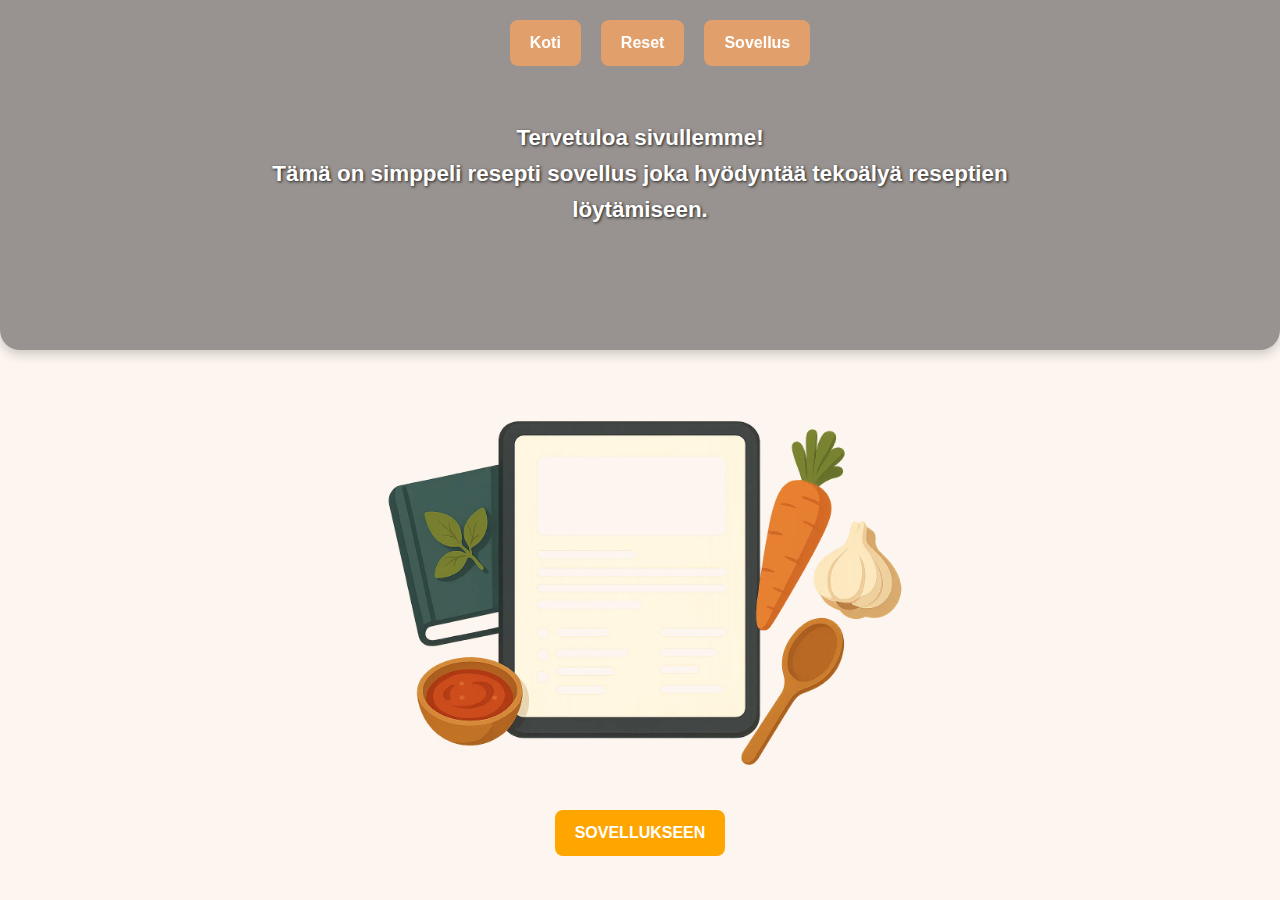
<file: index.html>
<!DOCTYPE html>
<html lang="fi">
  <head>
    <meta charset="UTF-8" />
    <meta name="viewport" content="width=device-width, initial-scale=1.0" />
    <title>Resepti sovellus</title>
    <link rel="stylesheet" href="style.css" />
    <link rel="preconnect" href="https://fonts.googleapis.com" />
    <link rel="preconnect" href="https://fonts.gstatic.com" crossorigin />
    <link href="https://fonts.googleapis.com/css2?family=Noto+Sans&display=swap" rel="stylesheet" />
  </head>

  <body>
    <header class="hero-banner">
      <div class="hamburger" onclick="toggleMenu()">
        &#9776;
      </div>
      <nav class="hero-nav" id="navMenu">
        <ul>
          <li><a href="index.html">Koti</a></li>
          <li><a href="#" onclick="location.reload()">Reset</a></li>
          <li><a href="app.html">Sovellus</a></li>
        </ul>
      </nav>
      <div class="hero-content">
        <h1 class="otsikko">
          Tervetuloa sivullemme!<br />
          Tämä on simppeli resepti sovellus joka hyödyntää tekoälyä reseptien löytämiseen.
        </h1>
      </div>
    </header>

    <main>
      <img class="logo" src="logo2.jpg" alt="logo" />
      <a class="sovellus" href="app.html">SOVELLUKSEEN</a>
    </main>

    <script src="script.js" defer></script>
  </body>
</html>
</file>
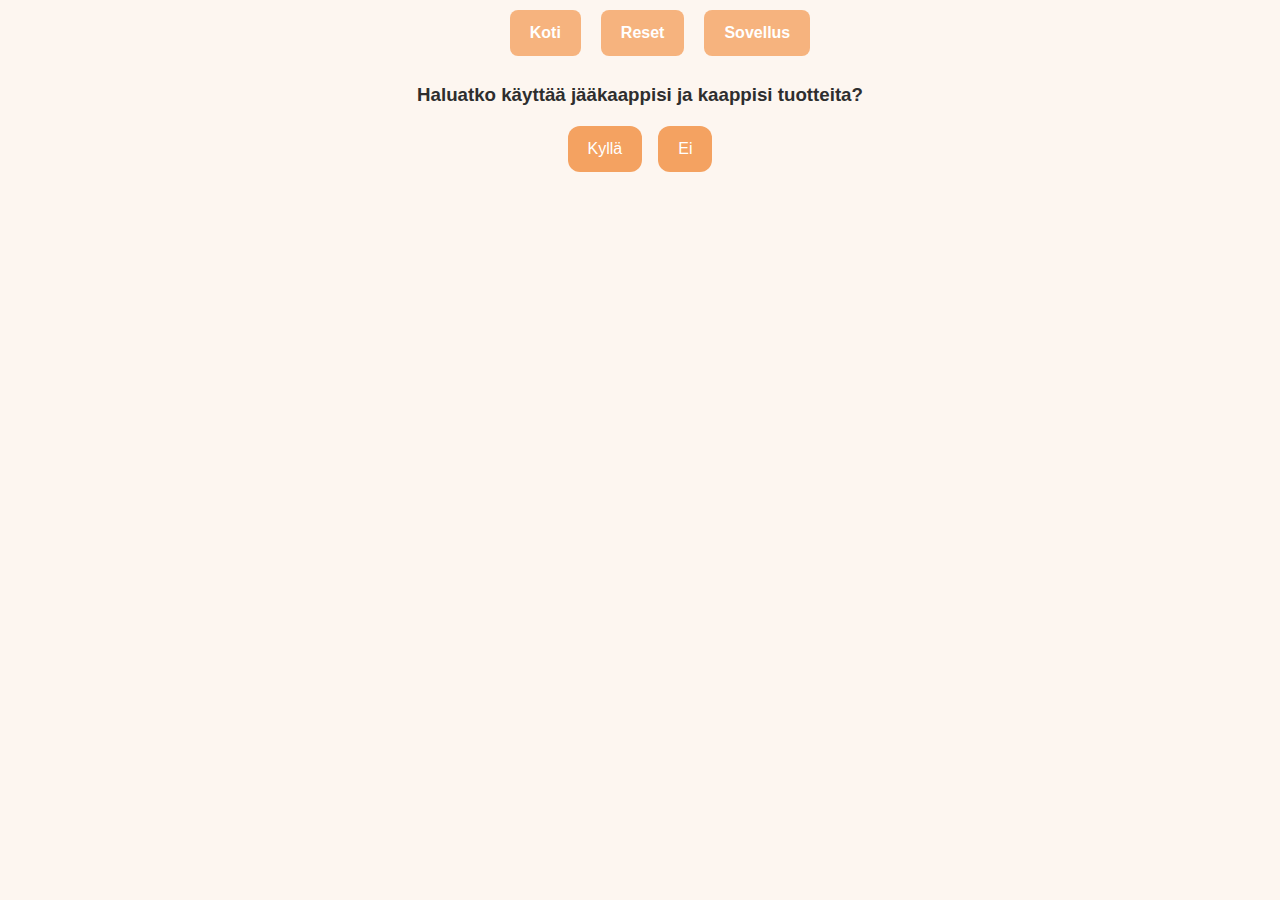
<file: app.html>
<!DOCTYPE html>
    <html lang="fi">
        <head>
            <meta charset="UTF-8">
            <meta name="viewport" content="width=device-width, initial-scale=1.0">
            <title>Resepti sovellus</title>
            <link rel="stylesheet" href="style.css">
            <link rel="preconnect" href="https://fonts.googleapis.com">
            <link rel="preconnect" href="https://fonts.gstatic.com" crossorigin>
            <link href="https://fonts.googleapis.com/css2?family=Noto+Sans:ital,wght@0,100..900;1,100..900&display=swap" rel="stylesheet">
        </head> 
        <body>
            <header>
                <div class="hamburger" onclick="toggleMenu()">
                    &#9776;
                </div>
                <nav class="appNav" id="navMenu">
                    <ul>
                        <li><a href="index.html">Koti</a></li>
                        <li><a href="#" onclick="location.reload()">Reset</a></li>
                        <li><a href="app.html">Sovellus</a></li>    
                    </ul>
                </nav>
            </header>

            <main>
                
                <h3>Haluatko käyttää jääkaappisi ja kaappisi tuotteita?</h3>

                <div class="kysymys">
                    <input type="radio" name="jaakaappiSisalto" value="yes" id="radioYes">
                    <label for="radioYes">Kyllä</label>
                    <input type="radio" name="jaakaappiSisalto" value="no" id="radioNo">
                    <label for="radioNo">Ei</label>
                </div>

                <div id="Ksisalto" class="hidden">
                        <textarea name="tuote" id="tuote" placeholder="Listaa kaappiesi tuotteet"></textarea>
                        <label for="tuote"></label>
                </div>
                
                <h3 id="otsikkoEsisalto" class="hidden">Minkä laista ruokaa haluat</h3>
                <div id="Esisalto" class="hidden">   
                    <input type="radio" id="valinta1" name="vaihtoehto" value="liha">
                    <label for="valinta1">Liha</label>
                
                    <input type="radio" id="valinta2" name="vaihtoehto" value="kevyt">
                    <label for="valinta2">Kevyt</label>
                
                    <input type="radio" id="valinta3" name="vaihtoehto" value="salaatti">
                    <label for="valinta3">Salaatti</label>
                
                    <input type="radio" id="valinta4" name="vaihtoehto" value="vege">
                    <label for="valinta4">Vege</label>   
                </div>

                <div id="slidebar" class="hidden">
                    <h3 class="aika">Kuinka paljon aikaa kokata</h3>
                    <label for="aika" id="aikaaKokata"> </label>
                        <span>15 min</span>
                        <input type="range" id="aika" name="aika" min="15" max="120" step="5">
                        <span>120min</span>
                        <h3>Valittu aika: <span id="aikaArvo">70</span> min</h3>
                </div>

                <div id="allergiat" class="hidden">
                    <label for="esteet"></label>
                    <textarea name="allergia" id="allergia" placeholder="Listaa allergiat"></textarea>
                </div>

                <button id="haku" class="hidden">Hae reseptit</button>

                <div id="vastaus" class="hidden"></div>

            </main>
            <script src="env.js"></script>
            <script src="script.js"></script>
        </body>
    </html>
</file>
<file: style.css>
/* Reset ja perusasetus */
* {
    margin: 0;
    padding: 0;
    box-sizing: border-box;
  }
  
  body {
    font-family: 'Segoe UI', sans-serif;
    background-color: #fdf6f0;
    min-height: 100vh;
    color: #1a1a1a;
    line-height: 1.6;
    text-align: center;
  }
  
  /* Navigaatio */
  nav {
    padding: 10px;
    top: 0;
    width: 100%;
    position: fixed;
    z-index: 1000;   
  }
  
  nav ul {
    list-style: none;
    display: flex;
    justify-content: center;
    gap: 20px;
  }
  
  nav ul li a { 
    display: inline-block;
    background-color: rgba(244, 162, 97, 0.8);
    padding: 10px 20px;
    border-radius: 8px;
    font-weight: bold;
    text-decoration: none;
    color: white;
  }
  
  .menu-toggle {
    display: none;
    font-size: 30px;
    color: white;
    cursor: pointer;
    padding: 0 20px;
  }
  
  /* Responsiivinen navigaatio */
  @media (max-width: 768px) {
    #nav-lista {
      display: none;
      flex-direction: column;
      align-items: center;
      background-color: #333;
      padding: 10px 0;
    }
  
    #nav-lista li {
      margin: 10px 0;
    }
  
    #nav-lista.show {
      display: flex;
    }
  
    .menu-toggle {
      display: block;
    }
  }
  
  /* Header esim. taustakuvan kanssa */
  header {
    background-position: center;
    color: white;
    padding: 20px 20px 60px 20px;
    text-align: center;
  }

  .hero-banner {
    position: relative;
    height: 350px;
    background-image: url('https://images.unsplash.com/photo-1504674900247-0877df9cc836?auto=format&fit=crop&w=1600&q=80');
    background-size: cover;
    background-position: center;
    border-radius: 0 0 20px 20px;
    overflow: hidden;
    box-shadow: 0 4px 12px rgba(0, 0, 0, 0.2);
    margin-bottom: 40px;
  }

  .hero-banner::after {
    content: "";
    position: absolute;
    inset: 0;
    background: rgba(0, 0, 0, 0.4);
    z-index: 0;
  }

  .hero-nav ul {
    list-style: none;
    display: flex;
    gap: 20px;
    padding: 10px 20px;
    border-radius: 12px;
  }

  .hero-nav ul li a {
    color: white;
    font-weight: bold;
    text-decoration: none;
  }
  

.hero-content {
  position: relative;
  z-index: 1;
  text-align: center;
  color: white;
  padding-top: 100px;
  text-shadow: 1px 1px 3px rgba(0, 0, 0, 0.8);
}

.hero-content .otsikko {
  font-size: 1.4rem;
  line-height: 1.6;
  margin: 0 auto;
  max-width: 800px;
  color: white;
}
  
  /* Logo */
  .logo {
    display: block;
    max-width: 600px;
    margin: 30px auto 10px auto;
  }
  
  /* Päälaatikko */
  .container {
    background-color: #fff;
    max-width: 700px;
    width: 90%;
    margin: 140px auto 40px auto;
    padding: 2rem;
    border-radius: 16px;
    box-shadow: 0 0 30px rgba(0, 0, 0, 0.1);
    text-align: center;
  }
  
  /* Otsikot */
  h1, h2, h3 {
    color: #2e2e2e;
    margin-bottom: 1rem;
  }
  
  /* Lomakekentät */
  input[type="text"],
  textarea {
    width: 70%;
    max-width: 600px;
    padding: 12px;
    font-size: 16px;
    border: 1px solid #ccc;
    border-radius: 8px;
    margin-bottom: 1rem;
    outline: none;
    transition: border-color 0.3s;
    border-left: 5px solid #ffa500;
    border-right: 5px solid #ffa500;
  }
  
  input[type="text"]:focus,
  textarea:focus {
    border-color: #ff6f61;
  }
  
  /* Nappi */
  button {
    background-color: #ffa500;
    color: white;
    border: none;
    padding: 12px 24px;
    font-size: 16px;
    border-radius: 8px;
    cursor: pointer;
    transition: background-color 0.3s, transform 0.2s; 
  }
  
  button:hover {
    background-color: #e4574f;
    transform: scale(1.03);
  }
  
  /* Sovellusnappi */
  .sovellus {
    display: inline-block;
    background-color: #ffa500;
    color: white;
    padding: 10px 20px;
    margin: 10px auto 40px auto;
    border-radius: 8px;
    font-weight: bold;
    text-decoration: none;
  }
  
  .sovellus:hover {
    background-color: #e07b00;
  }
  
  /* Tekoälyn vastaus */
  #vastaus {
    background: #ffffff;
    color: #1a1a1a;
    border-left: 5px solid #ffa500;
    margin-top: 1.5rem;
    padding: 1.5rem;
    border-radius: 10px;
    white-space: pre-wrap;
    font-family: 'Segoe UI', sans-serif;
    box-shadow: 0 2px 8px rgba(0, 0, 0, 0.05);
    line-height: 1.6;
    font-size: 16px;
    text-align: center;
    width: 70%;
    margin-left: auto;
    margin-right: auto;
    border-right: 5px solid #ffa500;
    border-top: 5px solid #ffa500;
  }
  
  #vastaus h3,
  #vastaus h2 {
    color: black;
    margin-bottom: 0.75rem;
    font-size: 1.2rem;
    border-bottom: 2px solid #ffa500;
    padding-bottom: 0.3rem;
  }
  
  #vastaus ul,
  #vastaus ol {
    padding-left: 1.2rem;
    margin-top: 1rem;
    list-style-type: none;
  }
  
  #vastaus li {
    margin-bottom: 0.5rem;
    border-radius: 8px;
    padding: 8px 12px;
  }
  
  /* Responsiivisuus */
  @media (max-width: 600px) {
    .container {
      padding: 1.5rem;
      margin: 100px 1rem 30px 1rem;
    }
  }
  
.hidden{
    display: none !important;
}

.kysymys{
    display: flex;
    flex-wrap: wrap;
    gap: 1rem;
    justify-content: center;
    margin-top: 1rem;
    margin-bottom: 1.5rem;
}

.kysymys input[type="radio"] {
    display: none;
  }

.kysymys label {
    background-color: #f4a261;
    color: white;
    padding: 10px 20px;
    border-radius: 12px;
    cursor: pointer;
    transition: background-color 0.3s, transform 0.2s;
    font-weight: 500;
    margin-bottom: 20px;
}

.kysymys input[type="radio"]:checked + label {
    background-color: #e76f51;
    transform: scale(1.05);
  }

#Esisalto{
    flex-wrap: wrap;
    gap: 1rem;
    justify-content: center;
    margin-top: 1rem;
}

#Esisalto input[type="radio"] {
    display: none;
}

#Esisalto label{
  background-color: #f4a261;
  color: white;
  padding: 10px 20px;
  border-radius: 12px;
  cursor: pointer;
  transition: background-color 0.3s, transform 0.2s;
  font-weight: 500;
}

#Esisalto input[type="radio"]:checked + label {
  background-color: #e76f51;
  transform: scale(1.05);
}

.aika{
  margin-top: 20px;
}

input[type="range"] {
  -webkit-appearance: none;
  appearance: none;
  max-width: 600px;
  width: 70%;
  height: 10px;
  border-radius: 5px;
  background: linear-gradient(to right, #ffa500 0%, #ccc 0%);
  outline: none;
  margin: 1rem auto;
  transition: background 0.3s;
}

/* Liukupallo tyylikäs mutta ilman emoji */
input[type="range"]::-webkit-slider-thumb {
  -webkit-appearance: none;
  appearance: none;
  width: 20px;
  height: 20px;
  background: #e4574f;
  border-radius: 50%;
  cursor: pointer;
  box-shadow: 0 0 2px rgba(0, 0, 0, 0.3);
}

input[type="range"]::-moz-range-thumb {
  width: 20px;
  height: 20px;
  background: #e4574f;
  border: none;
  border-radius: 50%;
  cursor: pointer;
}

.appNav{
  background-color: #fdf6f0;
}

@media (max-width: 768px) {

  /* Hero-banneri */
  .hero-banner {
    height: 280px;
    border-radius: 0 0 16px 16px;
  }

  .hero-content {
    padding-top: 60px;
  }

  .hero-content .otsikko {
    font-size: 1.1rem;
    padding: 0 10px;
  }

  .logo {
    max-width: 90%;
    margin: 20px auto 5px auto;
  }

  .sovellus {
    width: 80%;
    font-size: 1rem;
    text-align: center;
  }

  /* Navigaatio (hamburilaisvalikko) */
  .hamburger {
    display: block;
    font-size: 30px;
    cursor: pointer;
    color: white;
    position: absolute;
    top: 15px;
    right: 20px;
    z-index: 2;
  }

  .hero-nav {
    display: none;
    text-align: center;
    background: rgba(0, 0, 0, 0.6);
    padding: 15px;
    border-radius: 10px;
    position: absolute;
    top: 60px;
    left: 50%;
    transform: translateX(-50%);
    z-index: 1;
  }

  .hero-nav.active {
    display: block;
  }

  .hero-nav ul {
    flex-direction: column;
    gap: 10px;
  }

  /* Navigaatio (yleinen nav, esim. app.html) */
  nav ul {
    flex-direction: column;
    align-items: center;
    gap: 10px;
    padding: 10px;
  }

  nav ul li {
    width: auto;
    text-align: center;
  }

  nav ul li a {
    width: auto;
    padding: 12px 24px;
  }

  /* Main-sisältö */
  main {
    padding: 20px 10px;
    margin-top: 50px;
  }

  h3 {
    font-size: 1.2rem;
    margin-top: 20px;
    margin-bottom: 10px;
    padding: 0 10px;
    color: #2e2e2e;
  }

  .kysymys {
    flex-direction: row;
    flex-wrap: wrap;
    justify-content: center;
    gap: 10px;
    margin-bottom: 20px;
  }

  .kysymys label {
    min-width: 100px;
    padding: 10px 16px;
    text-align: center;
  }

  #Esisalto {
    display: flex;
    flex-wrap: wrap;
    justify-content: center;
    gap: 10px;
    margin-top: 10px;
    margin-bottom: 20px;
    padding-top: 10px;
  }
  
  #Esisalto label {
    font-size: 0.95rem;
    padding: 8px 16px;
    border-radius: 10px;
    min-width: 80px;
    max-width: 100px;
    text-align: center;
  }

  textarea {
    width: 90%;
    font-size: 16px;
    padding: 10px;
    margin-top: 10px;
  }

  input[type="range"] {
    width: 90%;
    margin: 10px 0;
  }

  button {
    width: 90%;
    padding: 12px;
    font-size: 1rem;
    margin: 20px auto;
  }

  #vastaus {
    width: 90%;
    margin: 20px auto;
  }
}

@media (max-width: 480px) {
  .hero-banner {
    height: 240px;
  }

  .hero-content {
    padding-top: 40px;
  }

  .hero-content .otsikko {
    font-size: 1rem;
  }

  .sovellus {
    font-size: 0.95rem;
    padding: 8px 16px;
  }

  h3 {
    font-size: 1.1rem;
  }

  .kysymys label,
  #Esisalto label {
    font-size: 1rem;
    padding: 10px 14px;
  }

  button {
    font-size: 0.95rem;
    padding: 10px;
  }
}

.hamburger {
  display: none;
  font-size: 30px;
  cursor: pointer;
  color: #e76f51;
  position: fixed;
  top: 15px;
  right: 20px;
  z-index: 2000;
}

@media (max-width: 768px) {
  .hamburger {
    display: block;
  }

  #navMenu {
    display: none;
    position: absolute;
    top: 60px;
    left: 50%;
    transform: translateX(-50%);
    background-color: #fdf6f0;
    border-radius: 12px;
    box-shadow: 0 4px 8px rgba(0,0,0,0.2);
    width: 90%;
    max-width: 300px;
    padding: 10px 0;
    z-index: 1500;
  }

  #navMenu.active {
    display: block;
  }

  #navMenu ul {
    flex-direction: column;
    align-items: center;
    gap: 10px;
    padding: 0;
    margin: 0;
  }

  #navMenu ul li a {
    display: block;
    width: 100%;
    padding: 12px;
    background-color: rgba(244, 162, 97, 0.9);
    color: white;
    border-radius: 8px;
    text-align: center;
  }

  main {
    margin-top: 50px;
  }
  
  .valinnat {
    display: flex;
    flex-wrap: wrap;
    justify-content: center;
    gap: 10px;
    margin-top: 10px;
  }
}
</file>
